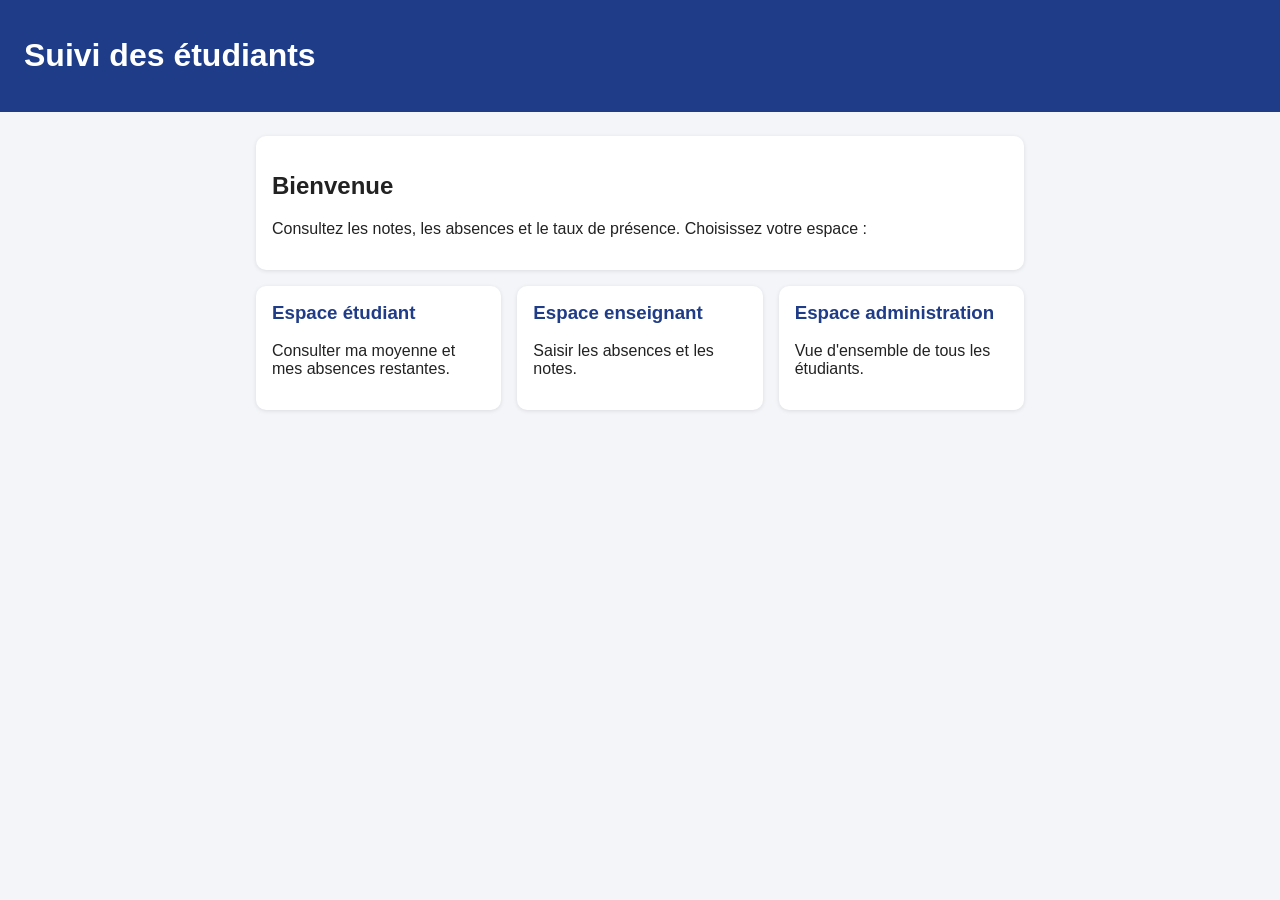
<file: index.html>
<!DOCTYPE html>
<html lang="fr">
<head>
  <meta charset="UTF-8">
  <meta name="viewport" content="width=device-width, initial-scale=1">
  <title>Suivi des étudiants</title>
  <link rel="stylesheet" href="css/style.css">
</head>
<body>
  <header><h1>Suivi des étudiants</h1></header>
  <main>
    <div class="carte">
      <h2>Bienvenue</h2>
      <p>Consultez les notes, les absences et le taux de présence. Choisissez votre espace :</p>
    </div>
    <div class="grille">
      <a class="lien-carte" href="etudiant.html">
        <h3>Espace étudiant</h3>
        <p>Consulter ma moyenne et mes absences restantes.</p>
      </a>
      <a class="lien-carte" href="enseignant.html">
        <h3>Espace enseignant</h3>
        <p>Saisir les absences et les notes.</p>
      </a>
      <a class="lien-carte" href="admin.html">
        <h3>Espace administration</h3>
        <p>Vue d'ensemble de tous les étudiants.</p>
      </a>
    </div>
  </main>
</body>
</html>
</file>
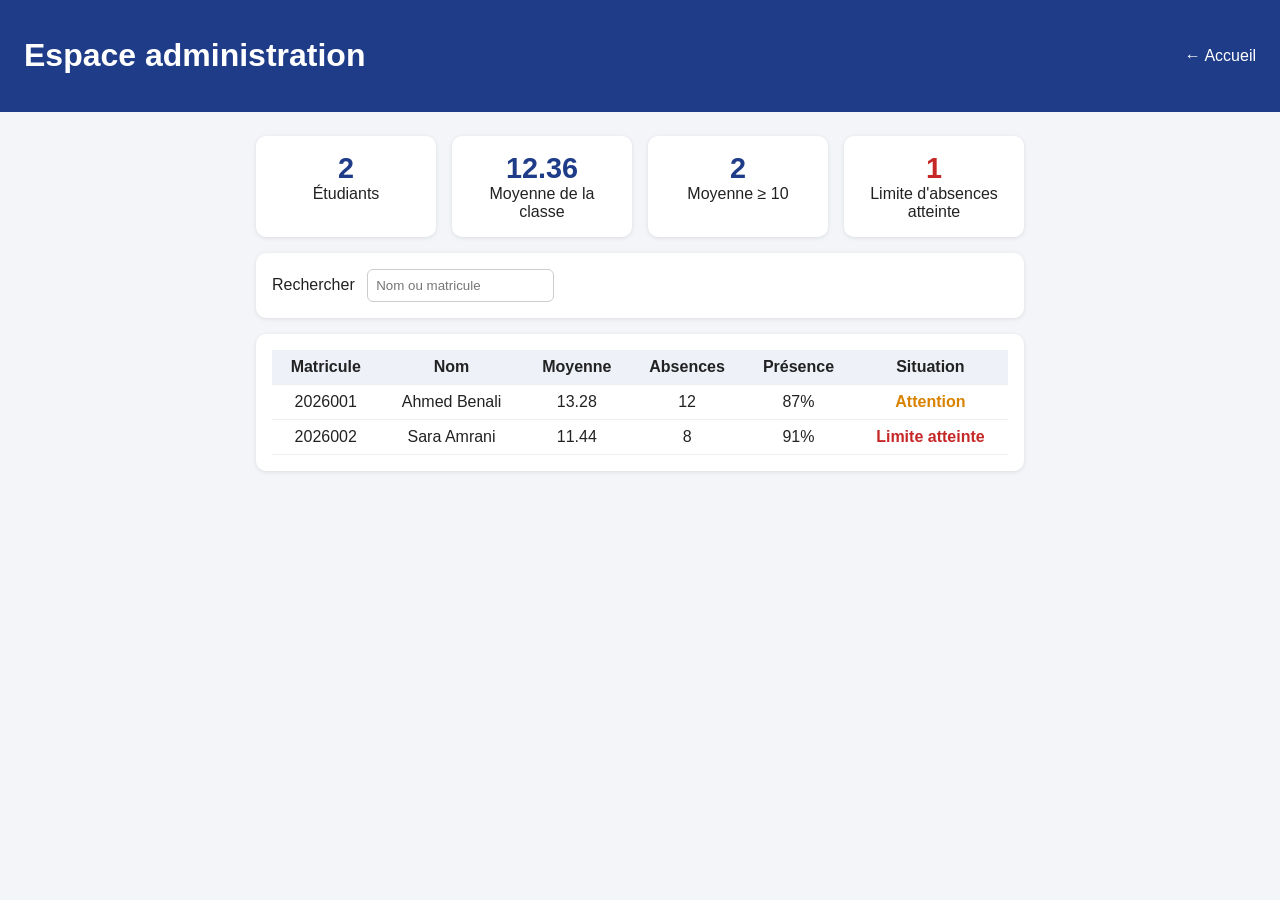
<file: admin.html>
<!DOCTYPE html>
<html lang="fr">
<head>
  <meta charset="UTF-8">
  <meta name="viewport" content="width=device-width, initial-scale=1">
  <title>Espace administration</title>
  <link rel="stylesheet" href="css/style.css">
</head>
<body>
  <header>
    <h1>Espace administration</h1>
    <a class="retour" href="index.html">← Accueil</a>
  </header>
  <main>
    <div class="grille" id="stats"></div>

    <div class="carte">
      <label for="recherche">Rechercher</label>
      <input id="recherche" placeholder="Nom ou matricule" oninput="afficher()">
    </div>

    <div class="carte tableau">
      <table>
        <thead>
          <tr>
            <th>Matricule</th><th>Nom</th><th>Moyenne</th>
            <th>Absences</th><th>Présence</th><th>Situation</th>
          </tr>
        </thead>
        <tbody id="corps"></tbody>
      </table>
    </div>
  </main>

  <script src="js/data.js"></script>
  <script>
    function calculer(e) {
      let somme = 0, coefs = 0, seances = 0, absences = 0, minRestantes = Infinity;
      e.modules.forEach(m => {
        somme += m.note * m.coef;
        coefs += m.coef;
        seances += m.seances;
        absences += m.absences;
        minRestantes = Math.min(minRestantes, m.maxAbsences - m.absences);
      });
      return {
        moyenne: somme / coefs,
        absences: absences,
        presence: (seances - absences) / seances * 100,
        minRestantes: minRestantes
      };
    }

    function afficher() {
      const q = document.getElementById("recherche").value.trim().toLowerCase();
      const liste = etudiants.filter(e =>
        e.nom.toLowerCase().includes(q) || e.matricule.includes(q));

      let lignes = "";
      liste.forEach(e => {
        const c = calculer(e);
        let situation = "OK", classe = "ok";
        if (c.minRestantes <= 0) { situation = "Limite atteinte"; classe = "danger"; }
        else if (c.minRestantes <= 1) { situation = "Attention"; classe = "alerte"; }
        lignes += `<tr>
          <td>${e.matricule}</td>
          <td>${e.nom}</td>
          <td>${c.moyenne.toFixed(2)}</td>
          <td>${c.absences}</td>
          <td>${c.presence.toFixed(0)}%</td>
          <td class="${classe}">${situation}</td>
        </tr>`;
      });
      document.getElementById("corps").innerHTML =
        lignes || `<tr><td colspan="6">Aucun résultat.</td></tr>`;
    }

    function statistiques() {
      const tous = etudiants.map(calculer);
      const n = tous.length;
      const moyClasse = n ? tous.reduce((s, c) => s + c.moyenne, 0) / n : 0;
      const enDanger = tous.filter(c => c.minRestantes <= 0).length;
      const succes = tous.filter(c => c.moyenne >= 10).length;
      document.getElementById("stats").innerHTML = `
        <div class="stat"><span>${n}</span>Étudiants</div>
        <div class="stat"><span>${moyClasse.toFixed(2)}</span>Moyenne de la classe</div>
        <div class="stat"><span>${succes}</span>Moyenne ≥ 10</div>
        <div class="stat"><span class="danger">${enDanger}</span>Limite d'absences atteinte</div>`;
    }

    statistiques();
    afficher();
  </script>
</body>
</html>
</file>
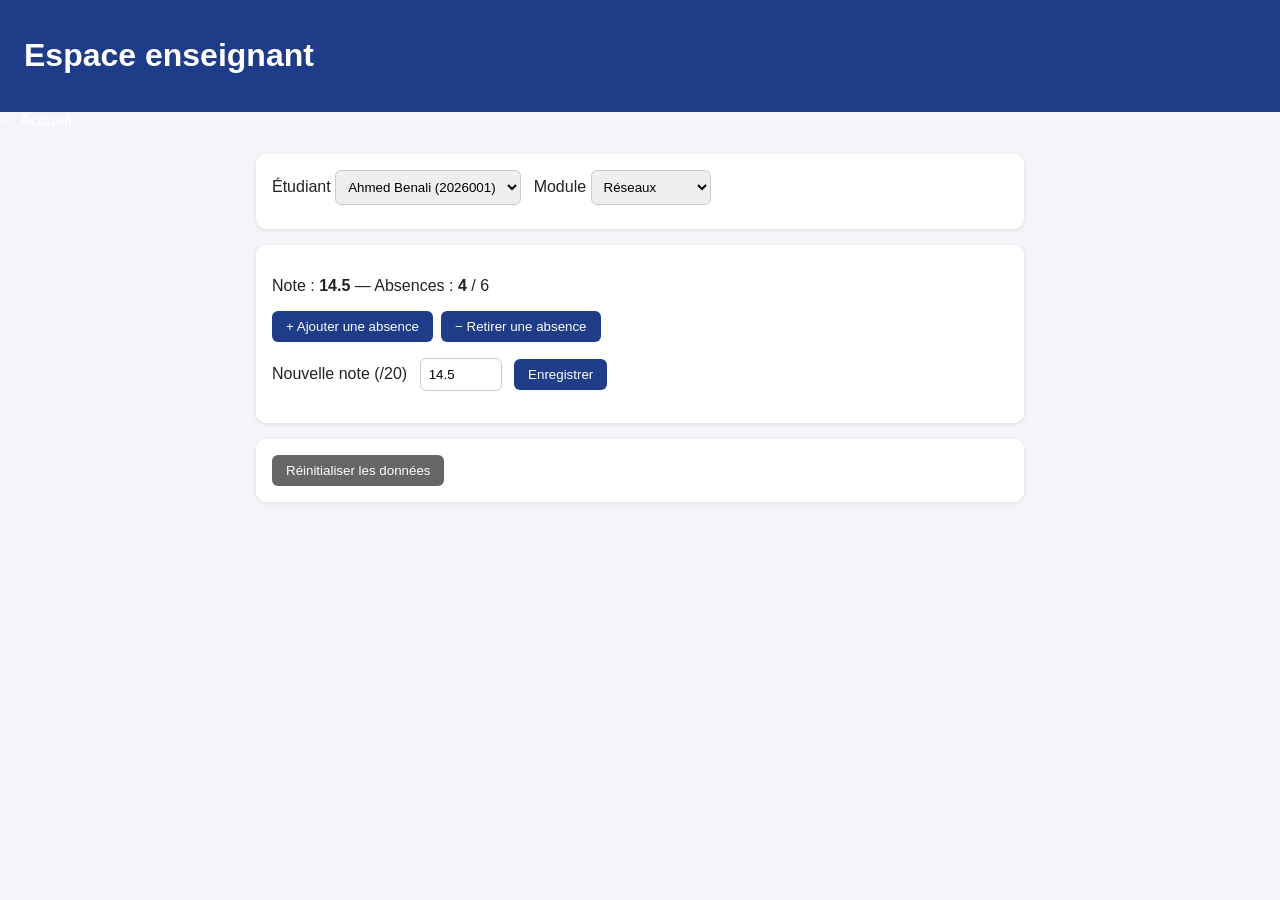
<file: enseignant.html>
<!DOCTYPE html>
<html lang="fr">
<head>
  <meta charset="UTF-8">
  <meta name="viewport" content="width=device-width, initial-scale=1">
  <title>Espace enseignant</title>
  <link rel="stylesheet" href="css/style.css">
</head>
<body>
  <header><h1>Espace enseignant</h1></header><a class="retour" href="index.html">← Accueil</a>
  <main>
    <div class="carte">
      <label for="etu">Étudiant</label>
      <select id="etu" onchange="remplirModules()"></select>
      <label for="mod">Module</label>
      <select id="mod" onchange="afficher()"></select>
    </div>

    <div class="carte">
      <p id="info"></p>
      <div class="actions">
        <button onclick="ajouterAbsence()">+ Ajouter une absence</button>
        <button onclick="retirerAbsence()">− Retirer une absence</button>
      </div>
      <p>
        <label for="note">Nouvelle note (/20)</label>
        <input id="note" type="number" min="0" max="20" step="0.25">
        <button onclick="changerNote()">Enregistrer</button>
      </p>
      <p id="message"></p>
    </div>

    <div class="carte">
      <button class="secondaire" onclick="reinitialiser()">Réinitialiser les données</button>
    </div>
  </main>

  <script src="js/data.js"></script>
  <script>
    const selEtu = document.getElementById("etu");
    const selMod = document.getElementById("mod");
    const msg = document.getElementById("message");

    etudiants.forEach((e, i) => {
      selEtu.innerHTML += `<option value="${i}">${e.nom} (${e.matricule})</option>`;
    });

    function courant() {
      return etudiants[selEtu.value].modules[selMod.value];
    }

    function remplirModules() {
      const e = etudiants[selEtu.value];
      selMod.innerHTML = e.modules
        .map((m, i) => `<option value="${i}">${m.nom}</option>`).join("");
      afficher();
    }

    function afficher() {
      const m = courant();
      document.getElementById("info").innerHTML =
        `Note : <strong>${m.note}</strong> — Absences : <strong>${m.absences}</strong> / ${m.maxAbsences}`;
      document.getElementById("note").value = m.note;
    }

    function ajouterAbsence() {
      courant().absences++;
      sauvegarder();
      afficher();
      msg.textContent = "Absence ajoutée.";
      msg.className = "ok";
    }

    function retirerAbsence() {
      const m = courant();
      if (m.absences > 0) m.absences--;
      sauvegarder();
      afficher();
      msg.textContent = "Absence retirée.";
      msg.className = "ok";
    }

    function changerNote() {
      const v = parseFloat(document.getElementById("note").value);
      if (isNaN(v) || v < 0 || v > 20) {
        msg.textContent = "La note doit être comprise entre 0 et 20.";
        msg.className = "erreur";
        return;
      }
      courant().note = v;
      sauvegarder();
      afficher();
      msg.textContent = "Note enregistrée.";
      msg.className = "ok";
    }

    function reinitialiser() {
      localStorage.removeItem("etudiants");
      location.reload();
    }

    remplirModules();
  </script>
</body>
</html>
</file>
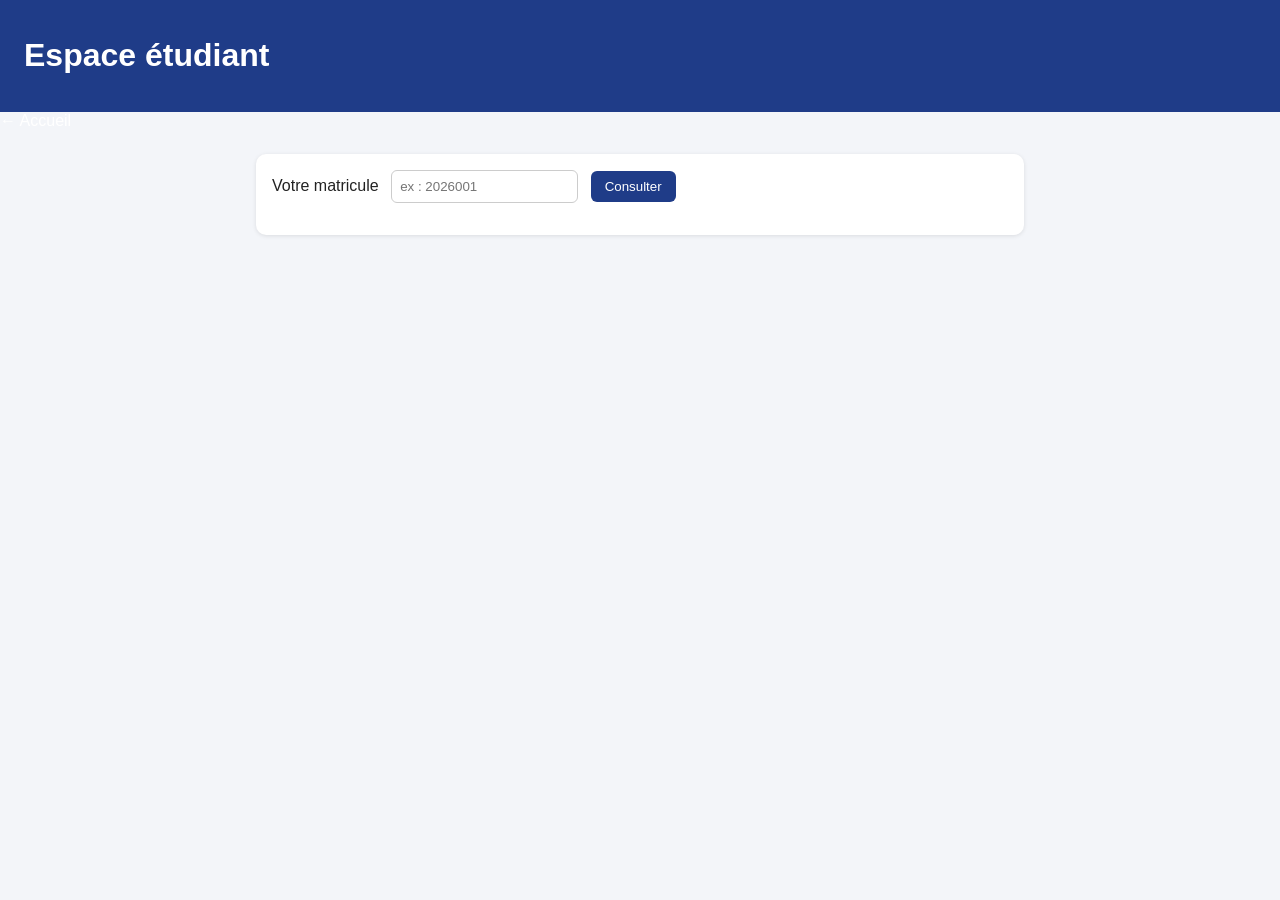
<file: etudiant.html>
<!DOCTYPE html>
<html lang="fr">
<head>
  <meta charset="UTF-8">
  <meta name="viewport" content="width=device-width, initial-scale=1">
  <title>Espace étudiant</title>
  <link rel="stylesheet" href="css/style.css">
</head>
<body>
  <header><h1>Espace étudiant</h1></header><a class="retour" href="index.html">← Accueil</a>
  <main>
    <div class="carte">
      <label for="matricule">Votre matricule</label>
      <input id="matricule" placeholder="ex : 2026001">
      <button onclick="afficher()">Consulter</button>
      <p id="erreur" class="erreur"></p>
    </div>
    <div id="resultat"></div>
  </main>
  <script src="js/data.js"></script>
  <script>
    function afficher() {
      const mat = document.getElementById("matricule").value.trim();
      const e = etudiants.find(x => x.matricule === mat);
      const res = document.getElementById("resultat");
      const err = document.getElementById("erreur");
      if (!e) { res.innerHTML = ""; err.textContent = "Matricule introuvable."; return; }
      err.textContent = "";

      let somme = 0, coefs = 0, lignes = "";
      e.modules.forEach(m => {
        somme += m.note * m.coef;
        coefs += m.coef;
        const restantes = m.maxAbsences - m.absences;
        const presence = ((m.seances - m.absences) / m.seances * 100).toFixed(0);
        const statut = restantes <= 0 ? "danger" : restantes <= 1 ? "alerte" : "ok";
        lignes += `<tr>
          <td>${m.nom}</td><td>${m.note}</td><td>${m.coef}</td>
          <td>${m.absences}</td>
          <td class="${statut}">${Math.max(restantes, 0)}</td>
          <td>${presence}%</td></tr>`;
      });
      const moyenne = (somme / coefs).toFixed(2);

      res.innerHTML = `
        <div class="carte">
          <h2>${e.nom}</h2>
          <p class="moyenne">Moyenne générale : <strong>${moyenne} / 20</strong></p>
        </div>
        <div class="carte tableau">
          <table>
            <tr><th>Module</th><th>Note</th><th>Coef</th><th>Absences</th><th>Restantes</th><th>Présence</th></tr>
            ${lignes}
          </table>
        </div>`;
    }
  </script>
</body>
</html>
</file>
<file: css/style.css>
* { box-sizing: border-box; }
body { font-family: Arial, sans-serif; margin: 0; background: #f3f5f9; color: #222; }
header { background: #1f3c88; color: #fff; padding: 16px 24px; }
main { max-width: 800px; margin: 24px auto; padding: 0 16px; }
.carte { background: #fff; border-radius: 10px; padding: 16px; margin-bottom: 16px;
         box-shadow: 0 1px 4px rgba(0,0,0,.1); }
input { padding: 8px; margin: 0 8px; border: 1px solid #ccc; border-radius: 6px; }
button { padding: 8px 14px; background: #1f3c88; color: #fff; border: 0;
         border-radius: 6px; cursor: pointer; }
table { width: 100%; border-collapse: collapse; }
th, td { padding: 8px; text-align: center; border-bottom: 1px solid #eee; }
th { background: #eef1f8; }
.tableau { overflow-x: auto; }
.moyenne { font-size: 1.2em; }
.ok { color: #1a8f3c; font-weight: bold; }
.alerte { color: #d98200; font-weight: bold; }
.danger { color: #c62828; font-weight: bold; }
.erreur { color: #c62828; }
select { padding: 8px; margin: 0 8px 8px 0; border: 1px solid #ccc; border-radius: 6px; }
.actions { display: flex; gap: 8px; flex-wrap: wrap; margin-bottom: 12px; }
button.secondaire { background: #666; }
.grille { display: grid; grid-template-columns: repeat(auto-fit, minmax(180px, 1fr));
          gap: 16px; margin-bottom: 16px; }
.lien-carte { display: block; background: #fff; border-radius: 10px; padding: 16px;
              text-decoration: none; color: inherit; box-shadow: 0 1px 4px rgba(0,0,0,.1);
              transition: transform .15s; }
.lien-carte:hover { transform: translateY(-3px); }
.lien-carte h3 { margin-top: 0; color: #1f3c88; }
.stat { background: #fff; border-radius: 10px; padding: 16px; text-align: center;
        box-shadow: 0 1px 4px rgba(0,0,0,.1); }
.stat span { display: block; font-size: 1.8em; font-weight: bold; color: #1f3c88; }
.stat span.danger { color: #c62828; }
header { display: flex; justify-content: space-between; align-items: center; }
.retour { color: #fff; text-decoration: none; }
</file>
